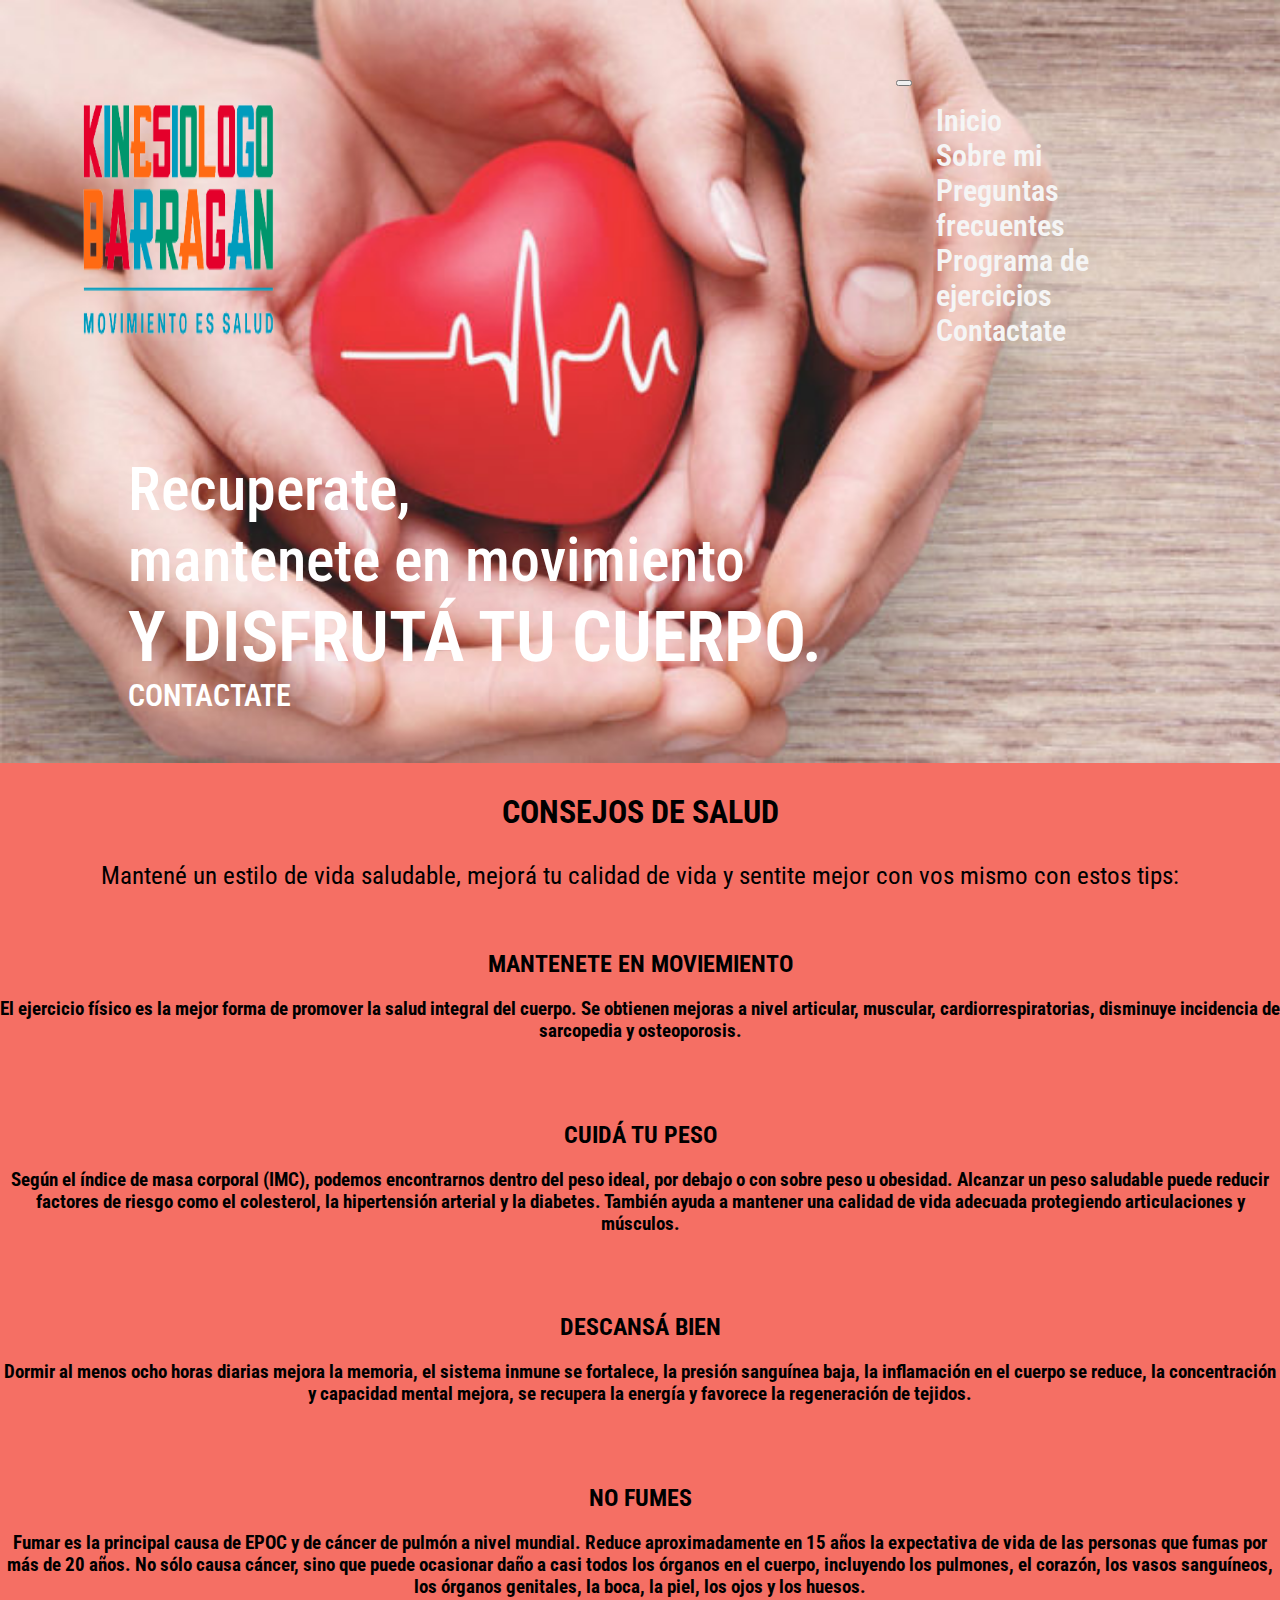
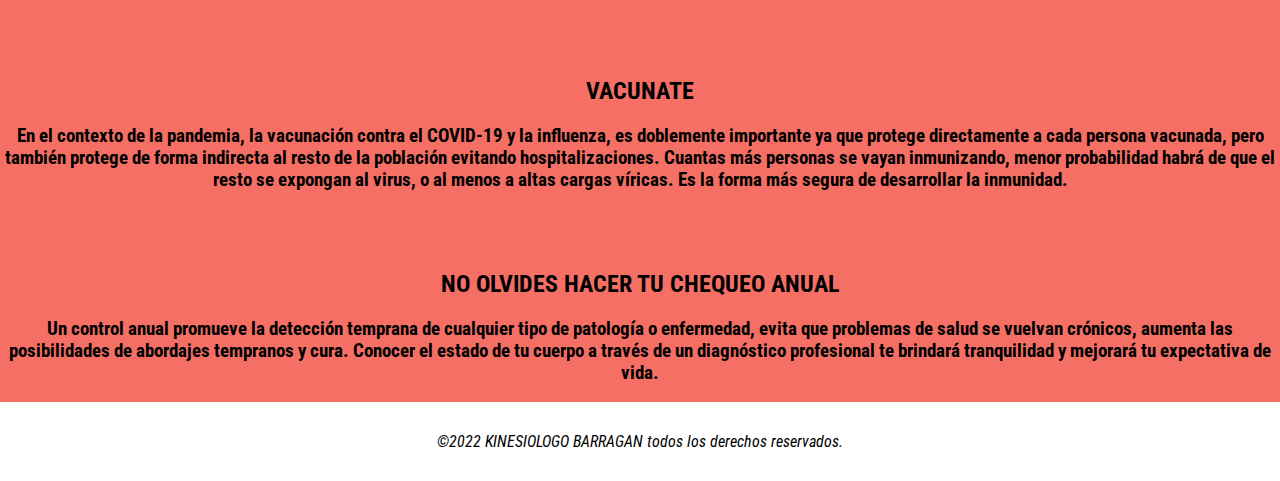
<file: consejos.html>
<!DOCTYPE html>
<html lang="es">

    <head>
        <meta charset="UTF-8">
        <meta http-equiv="X-UA-Compatible" content="IE=edge">
        <meta name="viewport" content="width=device-width, initial-scale=1.0">
        <meta name="keywords" content="ejercicios, kinesiologo, kinesiologia, programas, salud, rehabilitacion"/>      
        <meta name="description" content="Acá tenés tu mejor programa de ejercicios personalizado"/>
        <link rel="preconnect" href="https://fonts.googleapis.com">
        <link rel="preconnect" href="https://fonts.gstatic.com" crossorigin>
        <link rel="preconnect" href="https://fonts.googleapis.com">
        <link rel="preconnect" href="https://fonts.gstatic.com" crossorigin>
        <link href="https://fonts.googleapis.com/css2?family=Roboto+Condensed:ital,wght@0,300;0,400;0,700;1,300;1,400;1,700&display=swap" rel="stylesheet">
        <link rel="stylesheet" href="css/estilos.css">
        <!-- CSS only -->
        <link href="https://cdn.jsdelivr.net/npm/bootstrap@5.2.0/dist/css/bootstrap.min.css" rel="stylesheet" integrity="sha384-gH2yIJqKdNHPEq0n4Mqa/HGKIhSkIHeL5AyhkYV8i59U5AR6csBvApHHNl/vI1Bx" crossorigin="anonymous">
        <title>CONSEJOS</title>
    </head>

    <body>
        <section class="principal1">
            
            <div class="principalfoto">

                <div class="principal-foto">

                    <div class="logo">
                        <img src="Foto/kinegrande.png" alt="logo" title="logo" width="220"/>
                    </div>
                    
                    <nav class="navbar navbar-expand-lg fw-normal h2 justify-content-end">
                        <div class="container-fluid">
                        
                            <button class="navbar-toggler" type="button" data-bs-toggle="collapse" data-bs-target="#navbarNav" aria-controls="navbarNav" aria-expanded="false" aria-label="Toggle navigation">
                                <span class="navbar-toggler-icon"></span>
                            </button>
                            
                            <div class="collapse navbar-collapse" id="navbarNav">
                                <ul class="navbar-nav d-flex justify-content-end flex-wrap">
                    
                                    <li class="nav-item">
                                        <a class="nav-link text-light" href="index.html">Inicio</a>
                                    </li>
                                    <li class="nav-item">
                                        <a class="nav-link text-light" href="sobremi.html">Sobre mi</a>
                                    </li>
                                    <li class="nav-item">
                                        <a class="nav-link text-light" href="preguntasfrecuentes.html">Preguntas frecuentes</a>
                                    </li>
                                    <li class="nav-item">
                                        <a class="nav-link text-light" href="programadeejercicios.html">Programa de ejercicios</a>
                                    </li>
                                    <li class="nav-item">
                                        <a class="nav-link text-light" href="contactate.html">Contactate</a>
                                    </li>
                        
                                </ul>
                        </div>
                        </div>
                    </nav>
                </div>

                
                <div class="slogan">    

                    <!--texto y boton sobre la foto-->
                    <span> Recuperate, <br/>
                        mantenete en movimiento <br/>                
                        <strong>Y DISFRUTÁ TU CUERPO.</strong>
                    </span>
                    <div>
                        <a class="boton" href="contactate.html">CONTACTATE</a>
                    </div>
                </div>

            </div> 

        </section>

        <main class="grid-consejos">

            <div class="gridcons1">
                <h1>CONSEJOS DE SALUD</h1>                  
                <div>
                    <p>Mantené un estilo de vida saludable, mejorá tu calidad de vida y sentite mejor con vos mismo con estos tips:</p>
                </div>
            </div>
           
            <div class="gridcons2">
                <h2>MANTENETE EN MOVIEMIENTO</h2>
                    <h3>El ejercicio físico es la mejor forma de promover la salud integral del cuerpo. Se obtienen mejoras a nivel articular, muscular, cardiorrespiratorias, disminuye incidencia de sarcopedia y osteoporosis.</h3>    
            </div>

            <div class="gridcons3">
                <h2>CUIDÁ TU PESO</h2>
                    <h3>Según el índice de masa corporal (IMC), podemos encontrarnos dentro del peso ideal, por debajo o con sobre peso u obesidad.  Alcanzar un peso saludable puede reducir factores de riesgo como el colesterol, la hipertensión arterial y la diabetes. También ayuda a mantener una calidad de vida adecuada protegiendo articulaciones y músculos.</h3>
            </div>   

            <div class="gridcons4">
                <h2>DESCANSÁ BIEN</h2>
                    <h3>Dormir al menos ocho horas diarias mejora la memoria, el sistema inmune se fortalece, la presión sanguínea baja, la inflamación en el cuerpo se reduce, la concentración y capacidad mental mejora, se recupera la energía y favorece la regeneración de tejidos.</h3>
            </div>

            <div class="gridcons5">
                <h2>NO FUMES</h2>
                    <h3>Fumar es la principal causa de EPOC y de cáncer de pulmón a nivel mundial. Reduce aproximadamente en 15 años la expectativa de vida de las personas que fumas por más de 20 años. No sólo causa cáncer, sino que puede ocasionar daño a casi todos los órganos en el cuerpo, incluyendo los pulmones, el corazón, los vasos sanguíneos, los órganos genitales, la boca, la piel, los ojos y los huesos.</h3>
            </div>

            <div class="gridcons6">
                <h2>VACUNATE</h2>
                    <h3>En el contexto de la pandemia, la vacunación contra el COVID-19 y la influenza, es doblemente importante ya que protege directamente a cada persona vacunada, pero también protege de forma indirecta al resto de la población evitando hospitalizaciones. Cuantas más personas se vayan inmunizando, menor probabilidad habrá de que el resto se expongan al virus, o al menos a altas cargas víricas. Es la forma más segura de desarrollar la inmunidad.</h3>
            </div>

            <div class="gridcons7">
                <h2>NO OLVIDES HACER TU CHEQUEO ANUAL</h2>
                    <h3>Un control anual promueve la detección temprana de cualquier tipo de patología o enfermedad, evita que problemas de salud se vuelvan crónicos, aumenta las posibilidades de abordajes tempranos y cura. Conocer el estado de tu cuerpo a través de un diagnóstico profesional te brindará tranquilidad y mejorará tu expectativa de vida.</h3>
            </div>

        </main>

        
        <footer>
            <p>©2022 KINESIOLOGO BARRAGAN todos los derechos reservados.</p>
        </footer>

        <!-- JavaScript Bundle with Popper -->
        <script src="https://cdn.jsdelivr.net/npm/bootstrap@5.2.0/dist/js/bootstrap.bundle.min.js" integrity="sha384-A3rJD856KowSb7dwlZdYEkO39Gagi7vIsF0jrRAoQmDKKtQBHUuLZ9AsSv4jD4Xa" crossorigin="anonymous"></script>

    </body>
    
</html>
</file>
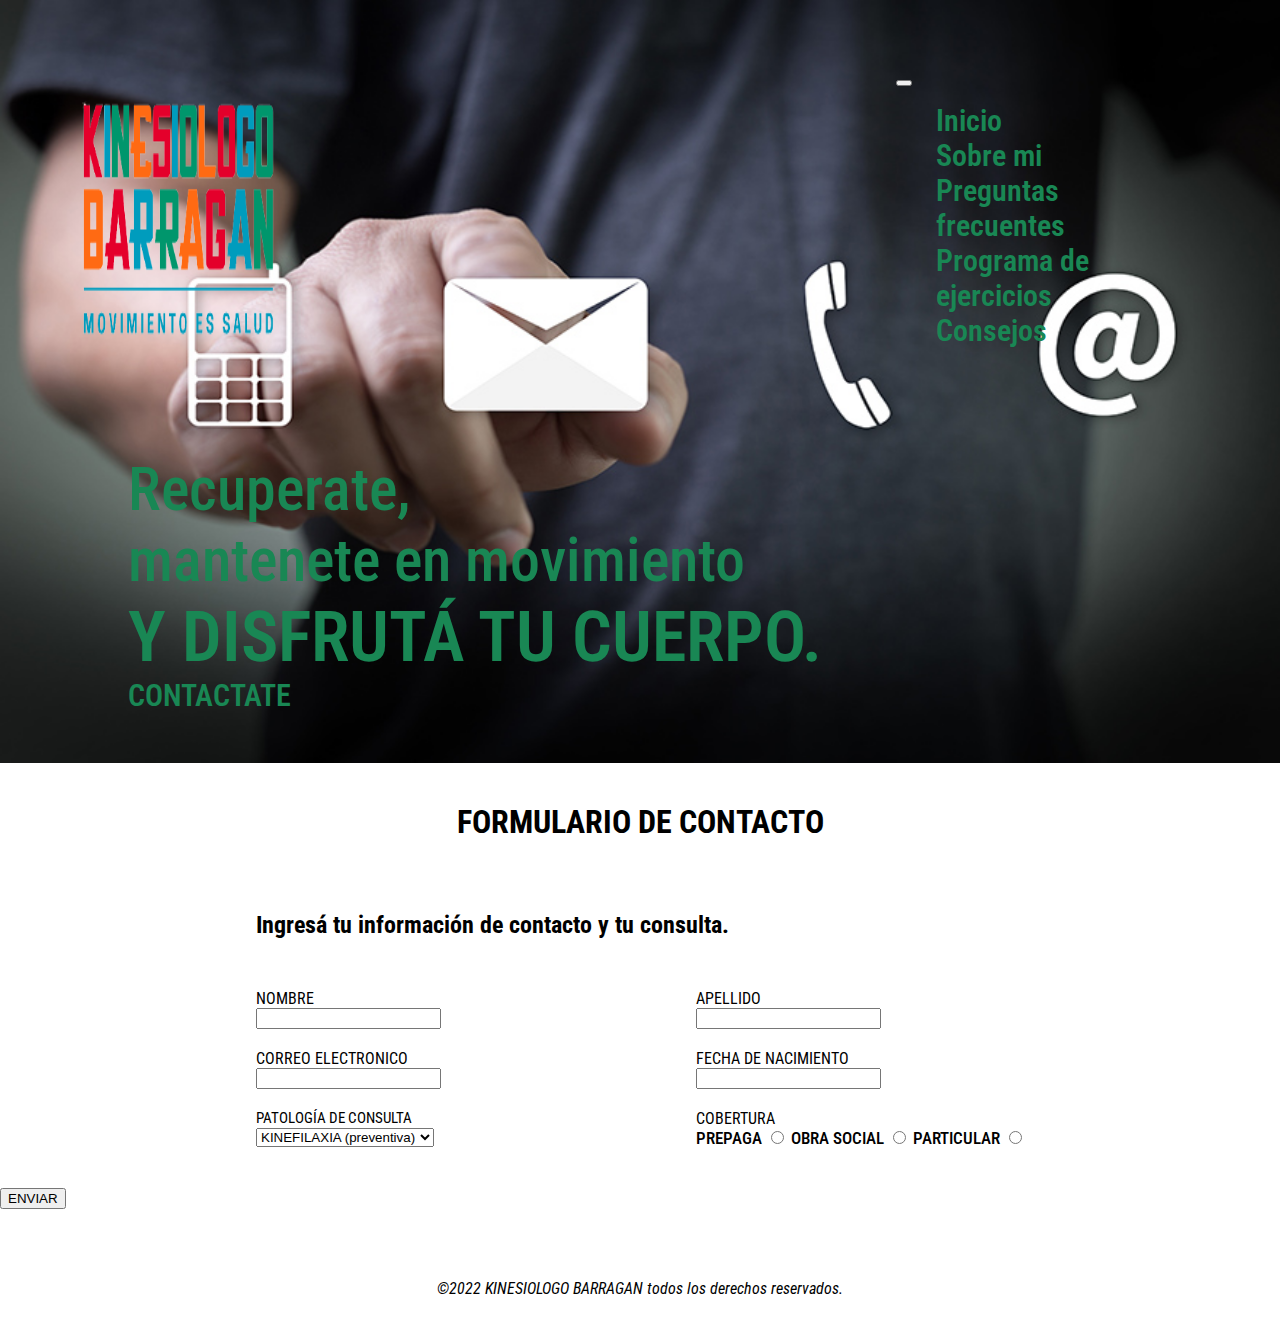
<file: contactate.html>
<!DOCTYPE html>
<html lang="es">
    <head>
        <meta charset="UTF-8">
        <meta http-equiv="X-UA-Compatible" content="IE=edge">
        <meta name="viewport" content="width=device-width, initial-scale=1.0">
        <meta name="keywords" content="ejercicios, kinesiologo, kinesiologia, programas, salud, rehabilitacion"/>      
        <meta name="description" content="Acá tenés tu mejor programa de ejercicios personalizado"/>
        <link rel="preconnect" href="https://fonts.googleapis.com">
        <link rel="preconnect" href="https://fonts.gstatic.com" crossorigin>
        <link rel="preconnect" href="https://fonts.googleapis.com">
        <link rel="preconnect" href="https://fonts.gstatic.com" crossorigin>
        <link href="https://fonts.googleapis.com/css2?family=Roboto+Condensed:ital,wght@0,300;0,400;0,700;1,300;1,400;1,700&display=swap" rel="stylesheet">
        <link rel="stylesheet" href="css/estilos.css">
        <!-- CSS only -->
        <link href="https://cdn.jsdelivr.net/npm/bootstrap@5.2.0/dist/css/bootstrap.min.css" rel="stylesheet" integrity="sha384-gH2yIJqKdNHPEq0n4Mqa/HGKIhSkIHeL5AyhkYV8i59U5AR6csBvApHHNl/vI1Bx" crossorigin="anonymous">
        <title>CONTACTATE</title>
    </head>

    <body> 

        <section class="principal3">

            <div class="principalfoto">

                <div class="principal-foto">
    
                    <div class="logo">
                        <img src="Foto/kinegrande.png" alt="logo" title="logo" width="220"/>
                    </div>
                    
                    <nav class="navbar navbar-expand-lg fw-normal h2 justify-content-end">

                        <div class="container-fluid">
                            
                            <button class="navbar-toggler" type="button" data-bs-toggle="collapse" data-bs-target="#navbarNav" aria-controls="navbarNav" aria-expanded="false" aria-label="Toggle navigation">
                                <span class="navbar-toggler-icon text-success"></span>
                            </button>
                            
                            <div class="collapse navbar-collapse" id="navbarNav">

                                <ul class="navbar-nav d-flex justify-content-end flex-wrap">
                    
                                    <li class="nav-item">
                                        <a class="nav-link text-success" href="index.html">Inicio</a>
                                    </li>
                                    <li class="nav-item">
                                        <a class="nav-link text-success" href="sobremi.html">Sobre mi</a>
                                    </li>
                                    <li class="nav-item">
                                        <a class="nav-link text-success" href="preguntasfrecuentes.html">Preguntas frecuentes</a>
                                    </li>
                                    <li class="nav-item">
                                        <a class="nav-link text-success" href="programadeejercicios.html">Programa de ejercicios</a>
                                    </li>
                                    <li class="nav-item">
                                        <a class="nav-link text-success" href="consejos.html">Consejos</a>
                                    </li>
                        
                                </ul>

                            </div>
                            
                        </div>

                    </nav>

                </div>
                       
                <div class="slogan">    

                    <!--texto y boton sobre la foto-->
                    <span> Recuperate, <br/>
                        mantenete en movimiento <br/>                
                        <strong>Y DISFRUTÁ TU CUERPO.</strong>
                    </span>
                    <div>
                        <a class="boton" href="contactate.html">CONTACTATE</a>
                    </div>

                </div>
                        
            </div>

        </section>  
            


        <div class="formulario">

            <h1> FORMULARIO DE CONTACTO </h1>

            <form class="grid-form">

                <div class="gridform1"><h2> Ingresá tu información de contacto y tu consulta. </h2></div>
                
                <div class="gridform2">
                    <p>NOMBRE</p>
                    <input type="text" name="NOMBRE">
                </div>

                <div class="gridform3">
                    <p>APELLIDO</p>
                    <input type="text" name="APELLIDO">
                </div>

                <div class="gridform4">
                    <p>CORREO ELECTRONICO</p>
                    <input type="text" name="CORREO ELECTRONICO">
                </div>

                <div class="gridform5">
                    <p>FECHA DE NACIMIENTO</p>
                    <input type="text" name="FECHA DE NACIMIENTO">
                </div>
              
                <div class="gridform6">
                    <p>PATOLOGÍA DE CONSULTA</p>
                    <select> 
                        <option>KINEFILAXIA (preventiva)</option>
                        <option>TRAUMATOLOGÍA</option>
                        <option>ORTOPEDIA</option>
                        <option>DEPORTE</option>
                        <option>ERGONOMÍA</option>
                        <option>NEUROLOGÍA</option>
                        <option>CARDIO-RESPIRATORIO</option>
                        <option>PEDIATRÍA</option>
                        <option>GERIATRÍA</option>
                        <option>ESTÉTICA</option>
                    </select>
                </div>

                <div class="gridform7"> 
                    <p>COBERTURA</p>
                    <div>
                        <span>PREPAGA</span>
                        <input type="radio" name="opcion"/>
                        <span>OBRA SOCIAL</span>
                        <input type="radio" name="opcion"/>
                        <span>PARTICULAR</span>
                        <input type="radio" name="opcion"/>
                    </div>
                </div> 

            </form>

            <div class="d-grid gap-2">
                <button class="btn btn-primary btn-success" type="button">ENVIAR</button>
            </div>

        </div>

        <footer>
            <p>©2022 KINESIOLOGO BARRAGAN todos los derechos reservados.</p>
        </footer>

        <!-- JavaScript Bundle with Popper -->
        <script src="https://cdn.jsdelivr.net/npm/bootstrap@5.2.0/dist/js/bootstrap.bundle.min.js" integrity="sha384-A3rJD856KowSb7dwlZdYEkO39Gagi7vIsF0jrRAoQmDKKtQBHUuLZ9AsSv4jD4Xa" crossorigin="anonymous"></script>

    </body>

</html>
</file>
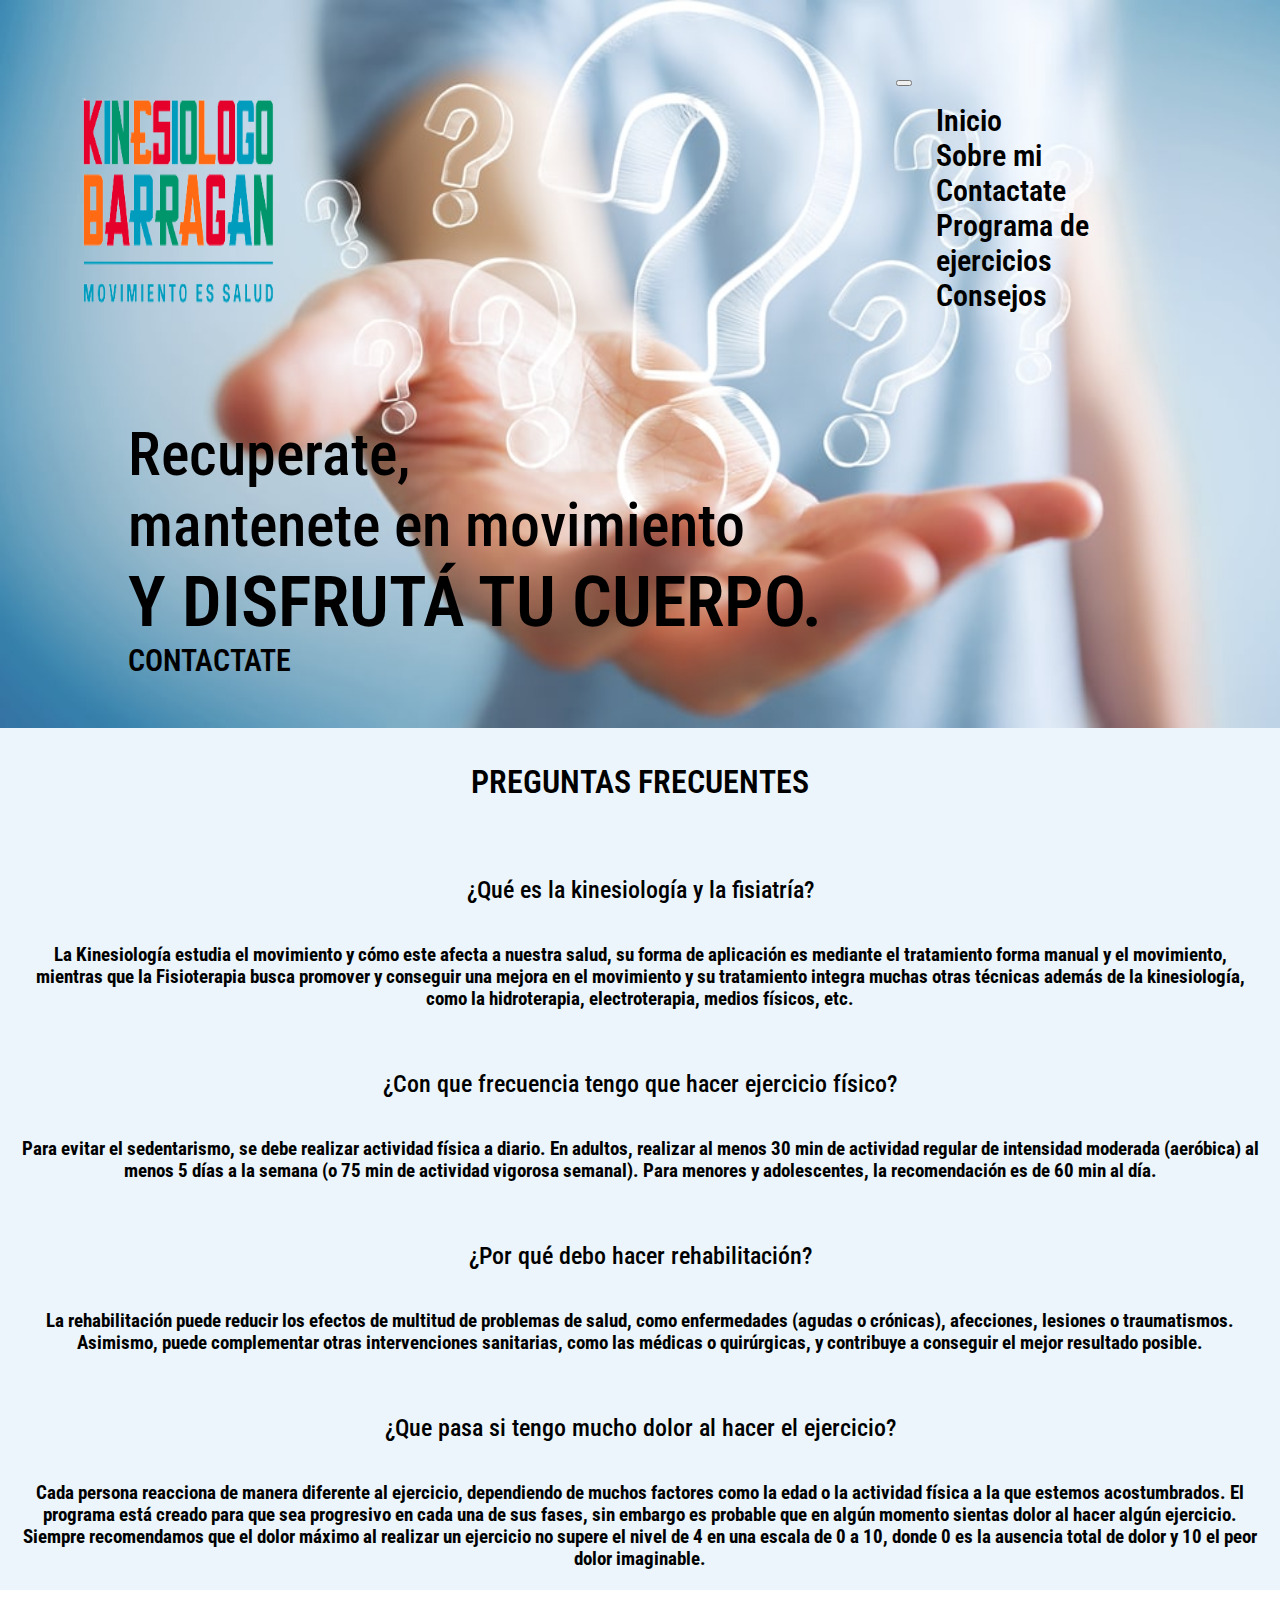
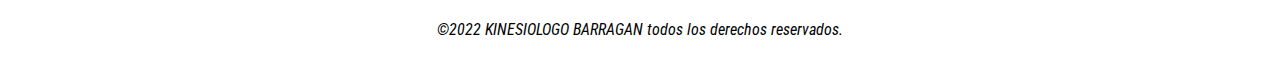
<file: preguntasfrecuentes.html>
<!DOCTYPE html>
<html lang="es">

    <head>
        <meta charset="UTF-8">
        <meta http-equiv="X-UA-Compatible" content="IE=edge">
        <meta name="viewport" content="width=device-width, initial-scale=1.0">
        <meta name="keywords" content="ejercicios, kinesiologo, kinesiologia, programas, salud, rehabilitacion"/>      
        <meta name="description" content="Acá tenés tu mejor programa de ejercicios personalizado"/>
        <link rel="preconnect" href="https://fonts.googleapis.com">
        <link rel="preconnect" href="https://fonts.gstatic.com" crossorigin>
        <link rel="preconnect" href="https://fonts.googleapis.com">
        <link rel="preconnect" href="https://fonts.gstatic.com" crossorigin>
        <link href="https://fonts.googleapis.com/css2?family=Roboto+Condensed:ital,wght@0,300;0,400;0,700;1,300;1,400;1,700&display=swap" rel="stylesheet">
        <link rel="stylesheet" href="css/estilos.css">
        <!-- CSS only -->
        <link href="https://cdn.jsdelivr.net/npm/bootstrap@5.2.0/dist/css/bootstrap.min.css" rel="stylesheet" integrity="sha384-gH2yIJqKdNHPEq0n4Mqa/HGKIhSkIHeL5AyhkYV8i59U5AR6csBvApHHNl/vI1Bx" crossorigin="anonymous">
        <title>PREGUNTAS FRECUENTES</title>
    </head>

    <body> 
        <section class="principal4">

            <div class="principalfoto">

                <div class="principal-foto">

                    <div class="logo">
                        <img src="Foto/kinegrande.png" alt="logo" title="logo" width="220"/>
                    </div>
                    
                    <nav class="navbar navbar-expand-lg fw-normal h2 justify-content-end">
                        
                        <div class="container-fluid">
                            
                            <button class="navbar-toggler" type="button" data-bs-toggle="collapse" data-bs-target="#navbarNav" aria-controls="navbarNav" aria-expanded="false" aria-label="Toggle navigation">
                                <span class="navbar-toggler-icon"></span>
                            </button>
                            
                            <div class="collapse navbar-collapse" id="navbarNav">
                                <ul class="navbar-nav d-flex justify-content-end flex-wrap">
                    
                                    <li class="nav-item">
                                        <a class="nav-link" href="index.html">Inicio</a>
                                    </li>
                                    <li class="nav-item">
                                        <a class="nav-link" href="sobremi.html">Sobre mi</a>
                                    </li>
                                    <li class="nav-item">
                                        <a class="nav-link" href="contactate.html">Contactate</a>
                                    </li>
                                    <li class="nav-item">
                                        <a class="nav-link" href="programadeejercicios.html">Programa de ejercicios</a>
                                    </li>
                                    <li class="nav-item">
                                        <a class="nav-link" href="consejos.html">Consejos</a>
                                    </li>
                        
                                </ul>

                            </div>

                        </div>

                    </nav>
                    
                </div>

                
                <div class="slogan">    

                    <!--texto y boton sobre la foto-->
                    <span> Recuperate, <br/>
                        mantenete en movimiento <br/>                
                        <strong>Y DISFRUTÁ TU CUERPO.</strong>
                    </span>
                    <div>
                        <a class="boton" href="contactate.html">CONTACTATE</a>
                    </div>
                </div>

                
            </div>  
            
        </section>

        <section class="grid-preguntas">

            <div class="gridpreg1">
                <h1>PREGUNTAS FRECUENTES</h1>
            </div>

            <div class="gridpreg2">
                <h2>¿Qué es la kinesiología y la fisiatría?</h2>
                <h3>La Kinesiología estudia el movimiento y cómo este afecta a nuestra salud, su forma de aplicación es mediante el tratamiento forma manual y el movimiento, mientras que la Fisioterapia busca promover y conseguir una mejora en el movimiento y su tratamiento integra muchas otras técnicas además de la kinesiología, como la hidroterapia, electroterapia, medios físicos, etc.</h3>
            </div>
            
            <div class="gridpreg3">
                <h2>¿Con que frecuencia tengo que hacer ejercicio físico?</h2>
                <h3>Para evitar el sedentarismo, se debe realizar actividad física a diario. En adultos, realizar al menos 30 min de actividad regular de intensidad moderada (aeróbica) al menos 5 días a la semana (o 75 min de actividad vigorosa semanal). Para menores y adolescentes, la recomendación es de 60 min al día.</h3>    
            </div>

            <div class="gridpreg4">
                <h2>¿Por qué debo hacer rehabilitación?</h2>
                <h3>La rehabilitación puede reducir los efectos de multitud de problemas de salud, como enfermedades (agudas o crónicas), afecciones, lesiones o traumatismos. Asimismo, puede complementar otras intervenciones sanitarias, como las médicas o quirúrgicas, y contribuye a conseguir el mejor resultado posible.</h3>
            </div>

            <div class="gridpreg5">
                <h2>¿Que pasa si tengo mucho dolor al hacer el ejercicio?</h2>
                <h3>Cada persona reacciona de manera diferente al ejercicio, dependiendo de muchos factores como la edad o la actividad física a la que estemos acostumbrados. El programa está creado para que sea progresivo en cada una de sus fases, sin embargo es probable que en algún momento sientas dolor al hacer algún ejercicio. Siempre recomendamos que el dolor máximo al realizar un ejercicio no supere el nivel de 4 en una escala de 0 a 10, donde 0 es la ausencia total de dolor y 10 el peor dolor imaginable.</h3>
            </div>
                
        </section>

        <footer>
            <p>©2022 KINESIOLOGO BARRAGAN todos los derechos reservados.</p>
        </footer>

        <!-- JavaScript Bundle with Popper -->
        <script src="https://cdn.jsdelivr.net/npm/bootstrap@5.2.0/dist/js/bootstrap.bundle.min.js" integrity="sha384-A3rJD856KowSb7dwlZdYEkO39Gagi7vIsF0jrRAoQmDKKtQBHUuLZ9AsSv4jD4Xa" crossorigin="anonymous"></script>

    </body>    
</html>
</file>
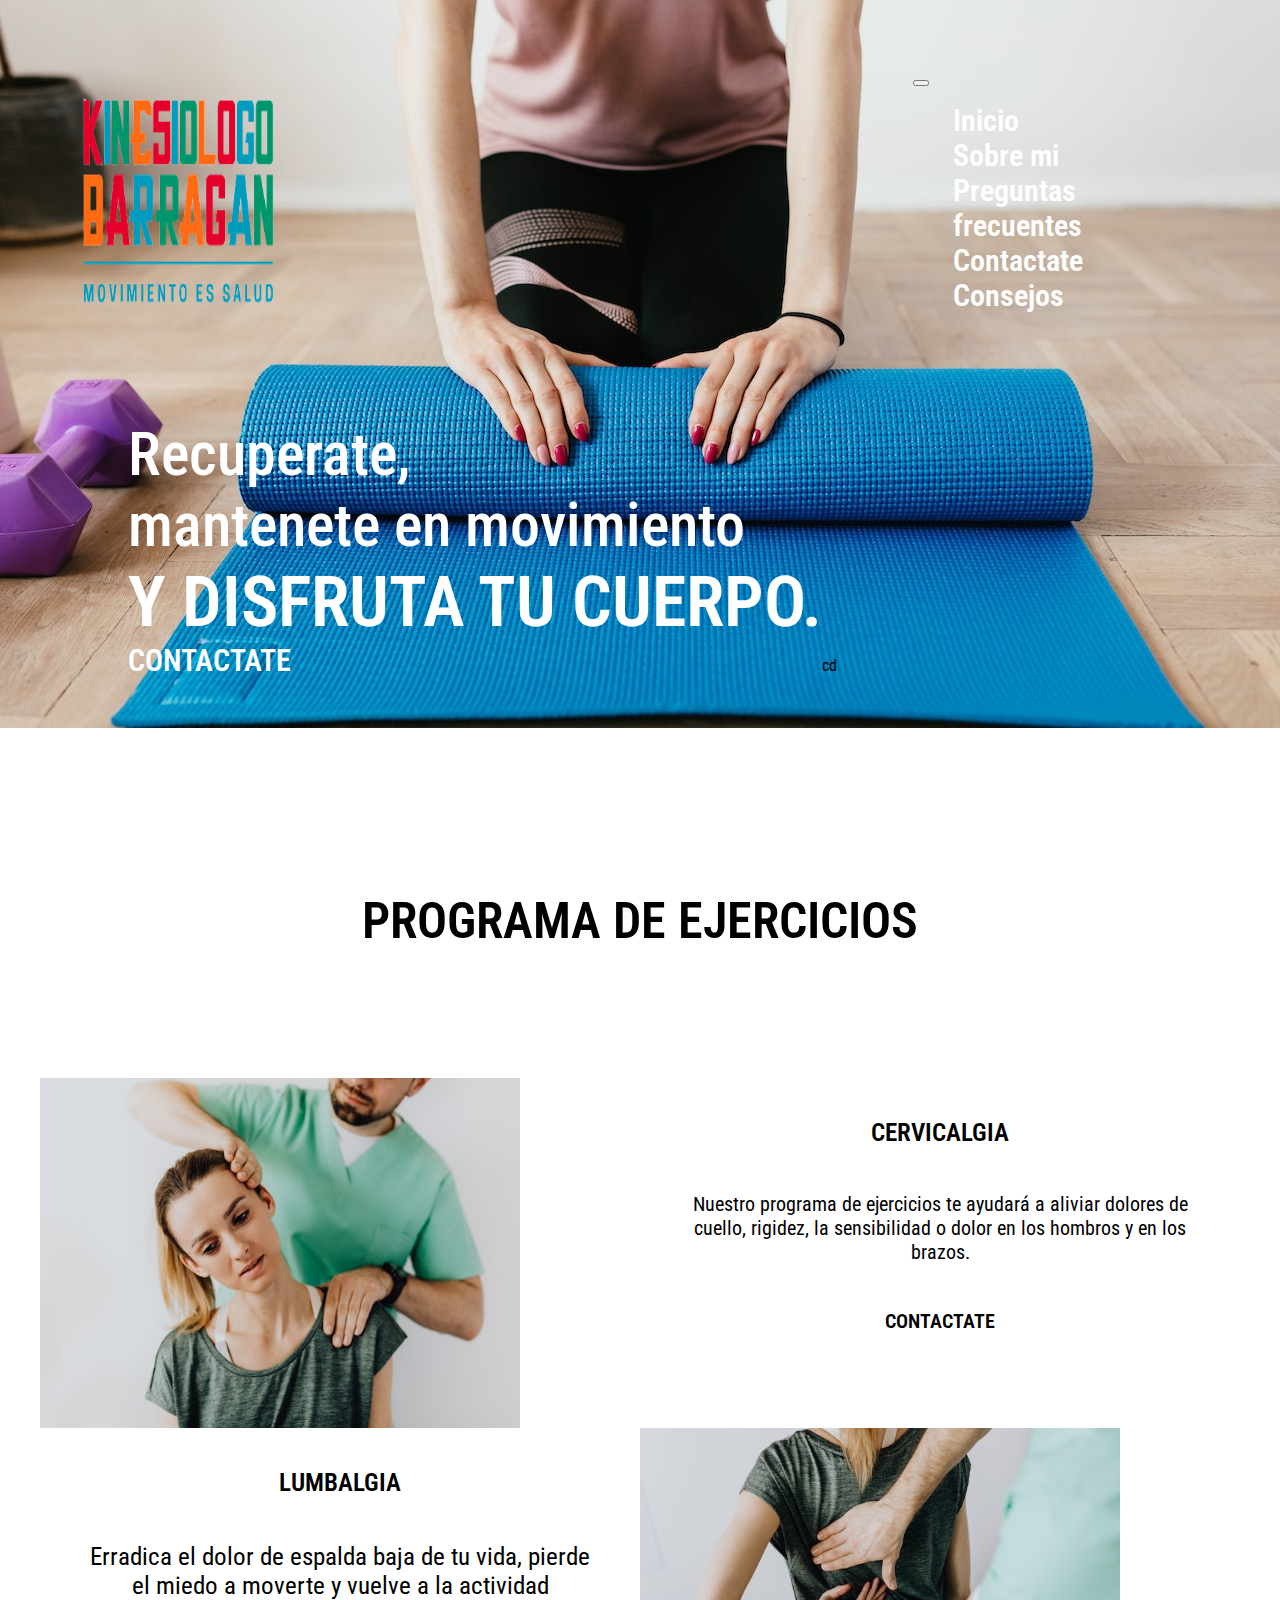
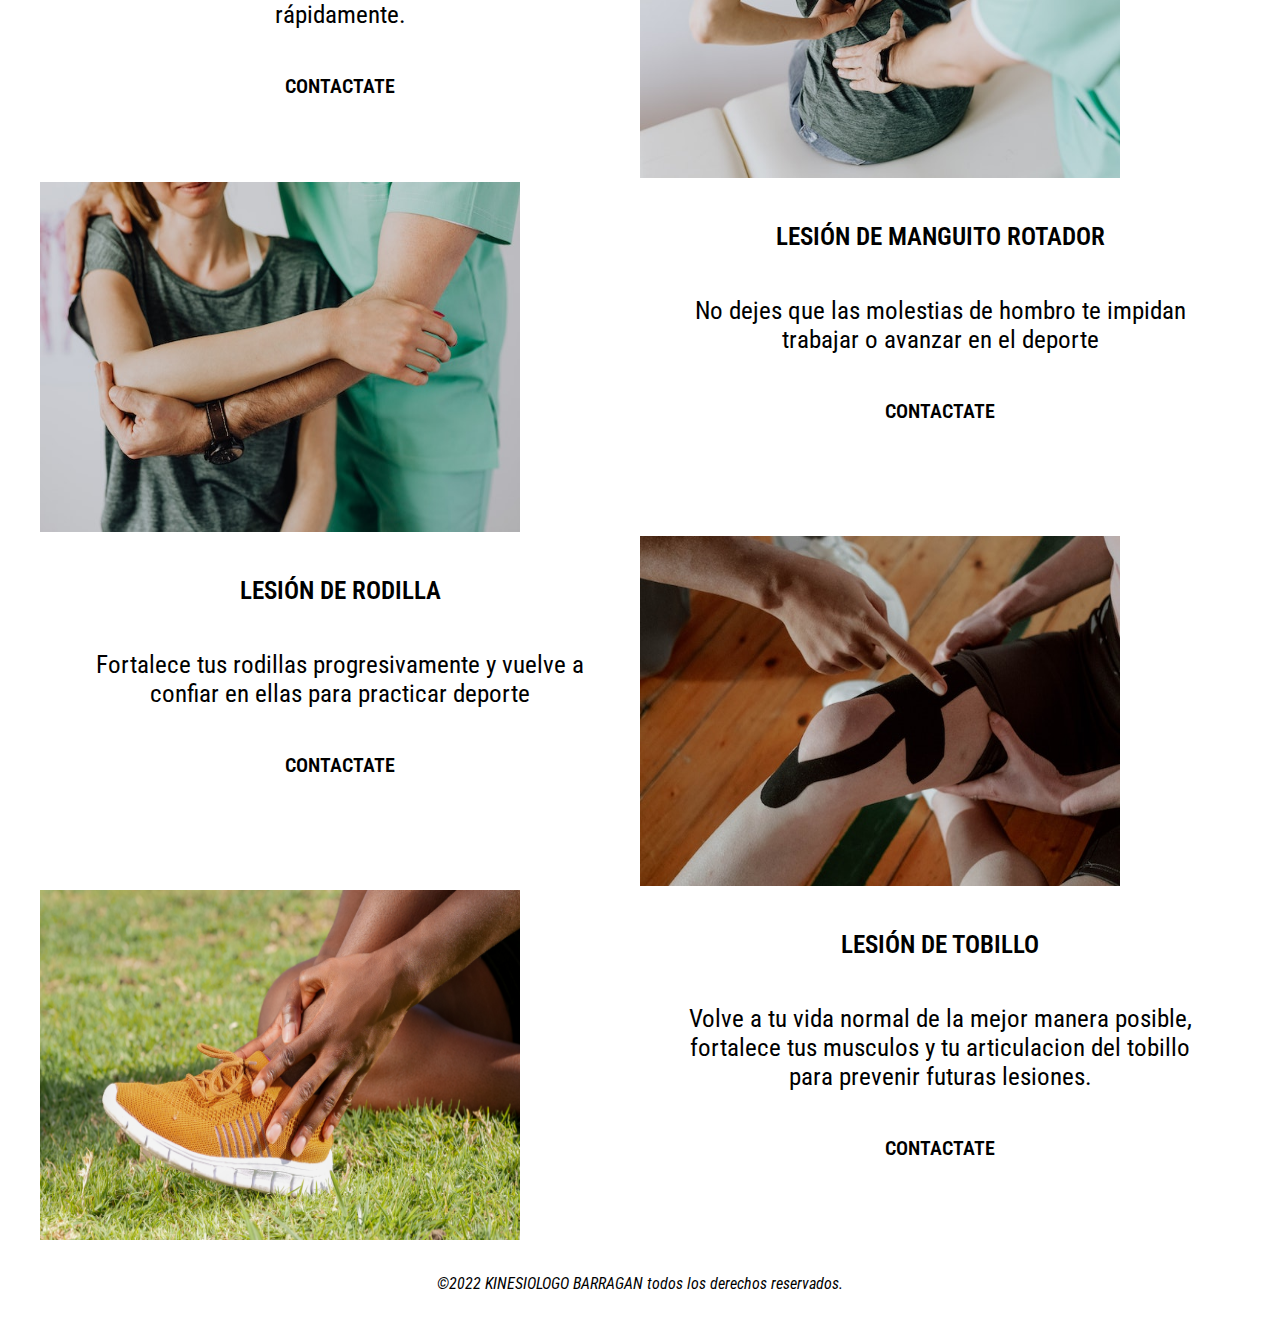
<file: programadeejercicios.html>
<!DOCTYPE html>
<html lang="es">

    <head>
        <meta charset="UTF-8">
        <meta http-equiv="X-UA-Compatible" content="IE=edge">
        <meta name="viewport" content="width=device-width, initial-scale=1.0">
        <meta name="keywords" content="ejercicios, kinesiologo, kinesiologia, programas, salud, rehabilitacion"/>      
        <meta name="description" content="Encontrá el mejor programa de ejercicios personalizado"/>
        <link rel="preconnect" href="https://fonts.googleapis.com">
        <link rel="preconnect" href="https://fonts.gstatic.com" crossorigin>
        <link rel="preconnect" href="https://fonts.googleapis.com">
        <link rel="preconnect" href="https://fonts.gstatic.com" crossorigin>
        <link href="https://fonts.googleapis.com/css2?family=Roboto+Condensed:ital,wght@0,300;0,400;0,700;1,300;1,400;1,700&display=swap" rel="stylesheet">
        <link rel="stylesheet" href="css/estilos.css">
        <!-- CSS only -->
        <link href="https://cdn.jsdelivr.net/npm/bootstrap@5.2.0/dist/css/bootstrap.min.css" rel="stylesheet" integrity="sha384-gH2yIJqKdNHPEq0n4Mqa/HGKIhSkIHeL5AyhkYV8i59U5AR6csBvApHHNl/vI1Bx" crossorigin="anonymous">
        <title>PROGRAMA DE EJERCICIOS</title>
    </head>

    <body> 
        <section class="principal5">
           
            <div class="principalfoto">

                <div class="principal-foto">

                    <div class="logo">
                        <img src="Foto/kinegrande.png" alt="logo" title="logo" width="220"/>
                    </div>
                    
                    <nav class="navbar navbar-expand-lg fw-normal h2 justify-content-end">
                        
                        <div class="container-fluid">
                          
                            <button class="navbar-toggler" type="button" data-bs-toggle="collapse" data-bs-target="#navbarNav" aria-controls="navbarNav" aria-expanded="false" aria-label="Toggle navigation">
                                <span class="navbar-toggler-icon"></span>
                            </button>
                            
                            <div class="collapse navbar-collapse" id="navbarNav">
                                <ul class="navbar-nav d-flex justify-content-end flex-wrap">
                    
                                    <li class="nav-item">
                                        <a class="nav-link text-light" href="index.html">Inicio</a>
                                    </li>
                                    <li class="nav-item">
                                        <a class="nav-link text-light" href="sobremi.html">Sobre mi</a>
                                    </li>
                                    <li class="nav-item">
                                        <a class="nav-link text-light" href="preguntasfrecuentes.html">Preguntas frecuentes</a>
                                    </li>
                                    <li class="nav-item">
                                        <a class="nav-link text-light" href="contactate.html">Contactate</a>
                                    </li>
                                    <li class="nav-item">
                                        <a class="nav-link text-light" href="consejos.html">Consejos</a>
                                    </li>
                        
                                </ul>

                          </div>

                        </div>

                    </nav>

                </div>

                
                <div class="slogan">    

                    <!--texto y boton sobre la foto-->
                    <span> Recuperate, <br/>
                        mantenete en movimiento <br/>                
                        <strong>Y DISFRUTA TU CUERPO.</strong>
                    </span>
                    <div>
                        <a class="boton" href="contactate.html">CONTACTATE</a>
                    </div>
                </div>cd 

                
            </div>       

        </section>

        <main>

            <div class="grid-programa">

                <div class="gridprog1">
                    <h1>PROGRAMA DE EJERCICIOS</h1>
                </div>
            
                <div class="gridprog2">
                    <img src="Foto/cervicalgia.jpg" alt="dolorcuello" title="logo dolor de cuello" width="480" height="350"/>
                </div>
            
                <div class="gridprog3">
                    <h2>CERVICALGIA</h2>
                    <p>Nuestro programa de ejercicios te ayudará a aliviar dolores de cuello, rigidez, la sensibilidad o dolor en los hombros y en los brazos.</p>
                    <a href="contactate.html">CONTACTATE</a>
                </div>
            
                <div class="gridprog4">
                    <img src="Foto/lumbalgia.jpg" alt="dolorcintura" title="logo dolor de cintura" width="480" height="350"/>
                </div>
            
                <div class="gridprog5">
                    <h2>LUMBALGIA</h2>
                    <p>Erradica el dolor de espalda baja de tu vida, pierde el miedo a moverte y vuelve a la actividad rápidamente.</P>
                    <a href="contactate.html">CONTACTATE</a>
                </div>
                
                <div class="gridprog6">
                    <img src="Foto/manguito.jpg" alt="dolorhombro" title="logo dolor de hombro" width="480" height="350"/>
                </div>
            
                <div class="gridprog7">
                    <h2>LESIÓN DE MANGUITO ROTADOR</h2>
                    <p>No dejes que las molestias de hombro te impidan trabajar o avanzar en el deporte</p>
                    <a href="contactate.html">CONTACTATE</a>
                </div>
            
                <div class="gridprog8">
                    <img src="Foto/rodilla.jpg" alt="dolorrodilla" title="logo dolor de rodilla" width="480" height="350">
                </div>
            
                <div class="gridprog9">
                    <h2>LESIÓN DE RODILLA</h2>
                    <p>Fortalece tus rodillas progresivamente y vuelve a confiar en ellas para practicar deporte</p>
                    <a href="contactate.html">CONTACTATE</a>
                </div>
            
                <div class="gridprog10">
                    <img src="Foto/tobillo.jpg" alt="dolortobillo" title="logo dolor de tobillo" width="480" height="350"> 
                </div>  
                
                <div class="gridprog11">
                    <h2>LESIÓN DE TOBILLO</h2>
                    <p>Volve a tu vida normal de la mejor manera posible, fortalece tus musculos y tu articulacion del tobillo para prevenir futuras lesiones.</p>    
                    <a href="contactate.html">CONTACTATE</a>
                </div>
                        
            </div>  

        </main>  

        <footer>
            <p>©2022 KINESIOLOGO BARRAGAN todos los derechos reservados.</p>
        </footer> 

        <!-- JavaScript Bundle with Popper -->
        <script src="https://cdn.jsdelivr.net/npm/bootstrap@5.2.0/dist/js/bootstrap.bundle.min.js" integrity="sha384-A3rJD856KowSb7dwlZdYEkO39Gagi7vIsF0jrRAoQmDKKtQBHUuLZ9AsSv4jD4Xa" crossorigin="anonymous"></script>

    </body>
</html>
</file>
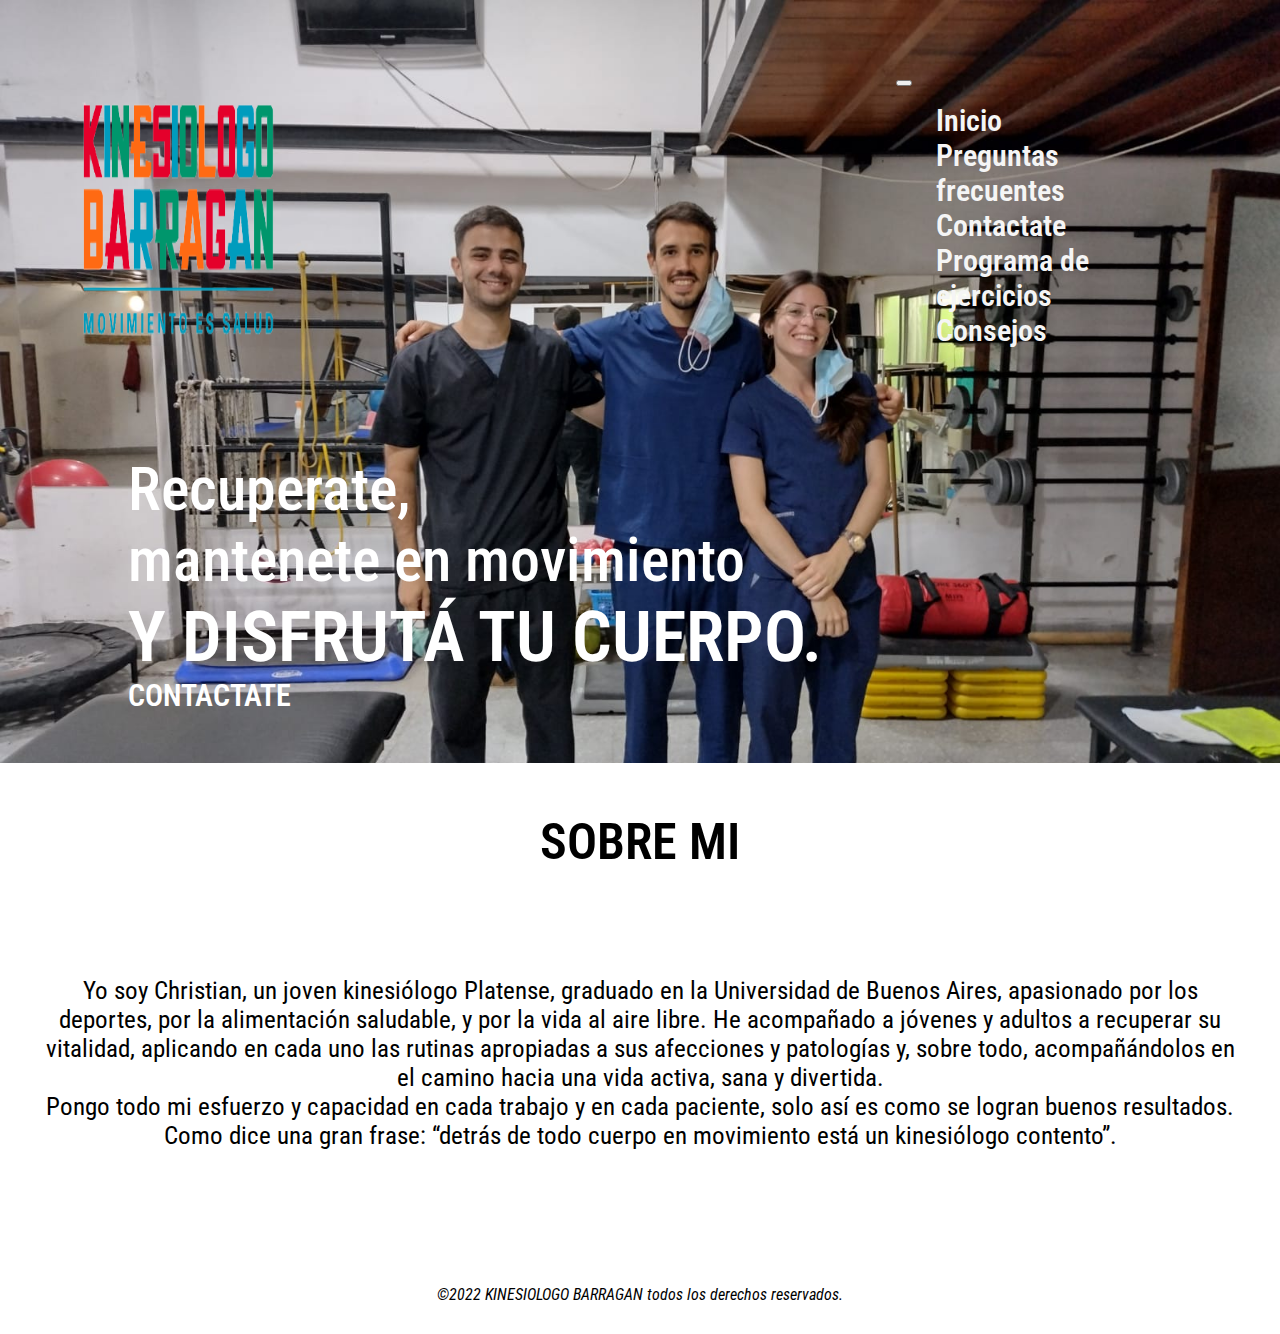
<file: sobremi.html>
<!DOCTYPE html>
<html lang="es">
    <head>
        <meta charset="UTF-8">
        <meta http-equiv="X-UA-Compatible" content="IE=edge">
        <meta name="viewport" content="width=device-width, initial-scale=1.0">
        <meta name="keywords" content="ejercicios, kinesiologo, kinesiologia, programas, salud, rehabilitacion"/>      
        <meta name="description" content="Acá tenés tu mejor programa de ejercicios personalizado"/>
        <link rel="preconnect" href="https://fonts.googleapis.com">
        <link rel="preconnect" href="https://fonts.gstatic.com" crossorigin>
        <link rel="preconnect" href="https://fonts.googleapis.com">
        <link rel="preconnect" href="https://fonts.gstatic.com" crossorigin>
        <link href="https://fonts.googleapis.com/css2?family=Roboto+Condensed:ital,wght@0,300;0,400;0,700;1,300;1,400;1,700&display=swap" rel="stylesheet">
        <link rel="stylesheet" href="css/estilos.css">
        <!-- CSS only -->
        <link href="https://cdn.jsdelivr.net/npm/bootstrap@5.2.0/dist/css/bootstrap.min.css" rel="stylesheet" integrity="sha384-gH2yIJqKdNHPEq0n4Mqa/HGKIhSkIHeL5AyhkYV8i59U5AR6csBvApHHNl/vI1Bx" crossorigin="anonymous">
        <title>SOBRE MI</title>
    </head>

    <body> 
        <section class="principal6">
            
            <div class="principalfoto">

                <div class="principal-foto">

                    <div class="logo">
                        <img src="Foto/kinegrande.png" alt="logo" title="logo" width="220"/>
                    </div>
                    
                    <nav class="navbar navbar-expand-lg fw-normal h2 justify-content-end">
                        
                        <div class="container-fluid">
                          
                            <button class="navbar-toggler" type="button" data-bs-toggle="collapse" data-bs-target="#navbarNav" aria-controls="navbarNav" aria-expanded="false" aria-label="Toggle navigation">
                                <span class="navbar-toggler-icon"></span>
                            </button>
                            
                            <div class="collapse navbar-collapse" id="navbarNav">
                                <ul class="navbar-nav d-flex justify-content-end flex-wrap">
                    
                                    <li class="nav-item">
                                        <a class="nav-link text-light" href="index.html">Inicio</a>
                                    </li>
                                    <li class="nav-item">
                                        <a class="nav-link text-light" href="preguntasfrecuentes.html">Preguntas frecuentes</a>
                                    </li>
                                    <li class="nav-item">
                                        <a class="nav-link text-light" href="contactate.html">Contactate</a>
                                    </li>
                                    <li class="nav-item">
                                        <a class="nav-link text-light" href="programadeejercicios.html">Programa de ejercicios</a>
                                    </li>
                                    <li class="nav-item">
                                        <a class="nav-link text-light" href="consejos.html">Consejos</a>
                                    </li>
                        
                                </ul>

                          </div>

                        </div>

                    </nav>

                </div>

                
                <div class="slogan">    

                    <!--texto y boton sobre la foto-->
                    <span> Recuperate, <br/>
                        mantenete en movimiento <br/>                
                        <strong>Y DISFRUTÁ TU CUERPO.</strong>
                    </span>
                    <div>
                        <a class="boton" href="contactate.html">CONTACTATE</a>
                    </div>
                </div>

                
            </div>

        </section>
        
        <section class="sobremi">

            <h1>SOBRE MI</h1>
            
            <div>

                <P>Yo soy Christian, un joven kinesiólogo Platense, graduado en la Universidad de Buenos Aires, apasionado por los deportes, por la alimentación saludable, y por la vida al aire libre. He acompañado a jóvenes y adultos a recuperar su vitalidad, aplicando en cada uno las rutinas apropiadas a sus afecciones y patologías y, sobre todo, acompañándolos en el camino hacia una vida activa, sana y divertida. <BR>
                Pongo todo mi esfuerzo y capacidad en cada trabajo y en cada paciente, solo así es como se logran buenos resultados. Como dice una gran frase: “detrás de todo cuerpo en movimiento está un kinesiólogo contento”.</P>
                            
            </div>
        </section>

        <footer>
            <p>©2022 KINESIOLOGO BARRAGAN todos los derechos reservados.</p>
        </footer>

        <!-- JavaScript Bundle with Popper -->
        <script src="https://cdn.jsdelivr.net/npm/bootstrap@5.2.0/dist/js/bootstrap.bundle.min.js" integrity="sha384-A3rJD856KowSb7dwlZdYEkO39Gagi7vIsF0jrRAoQmDKKtQBHUuLZ9AsSv4jD4Xa" crossorigin="anonymous"></script>

    </body>

</html>
</file>
<file: css/estilos.css>
html,
body {
  padding: 0;
  margin: 0;
  font-family: 'Roboto Condensed', sans-serif !important; }

.container-fluid {
  width: 70% !important;
  padding-left: 40px !important;
  margin: 8px !important; }

.encabezado {
  display: flex;
  align-items: center; }

.principal-foto {
  display: flex;
  padding: 60px; }

.logo {
  display: flex;
  flex: 1;
  padding-left: 1%;
  margin-top: 5px; }

ul {
  list-style: none; }

.principal {
  background-image: url("../Foto/correr.jpg");
  background-size: cover;
  background-repeat: no-repeat;
  display: flex;
  flex-direction: column; }
  .principal .slogan {
    color: black; }
  .principal a {
    color: black; }

.principal1 {
  background-image: url("../Foto/salud.jpg");
  background-size: cover;
  background-repeat: no-repeat;
  display: flex;
  flex-direction: column; }

.principal3 {
  background-image: url("../Foto/fotocontacto.jpeg");
  background-size: cover;
  background-repeat: no-repeat;
  display: flex;
  flex-direction: column; }
  .principal3 .slogan {
    color: #198754; }
  .principal3 a {
    color: #198754; }

.principal4 {
  background-image: url("../Foto/preguntasfrecuentes.jpg");
  background-size: cover;
  background-repeat: no-repeat;
  display: flex;
  flex-direction: column; }
  .principal4 .slogan {
    color: black; }
  .principal4 a {
    color: black; }

.principal5 {
  background-image: url("../Foto/progejercicios.jpg");
  background-size: cover;
  background-repeat: no-repeat;
  display: flex;
  flex-direction: column; }
  .principal5 .slogan {
    color: white; }
  .principal5 a {
    color: white; }

.principal6 {
  background-image: url("../Foto/chris.jpg");
  background-size: cover;
  background-repeat: no-repeat;
  display: flex;
  flex-direction: column; }

.sobremi {
  margin-bottom: 40px; }
  .sobremi h1 {
    font-weight: 600;
    text-align: center;
    font-size: 50px;
    margin: 40px !important;
    margin-top: 50px !important; }
  .sobremi div {
    text-align: center;
    font-size: 25px;
    padding: 40px; }

a {
  text-decoration: inherit;
  background-color: transparent;
  color: whitesmoke;
  font-weight: 600;
  font-size: 30px;
  justify-content: end;
  transition-property: color, background;
  transition-duration: 0.5s, 0.5s;
  transition-timing-function: ease-in, ease-in-out;
  transition-delay: 0s; }
  a:hover {
    color: #456658;
    background-color: grey; }

.slogan {
  display: inline-block;
  flex-direction: column;
  justify-content: flex-start;
  margin-top: 30px;
  padding-left: 10%;
  color: white;
  margin-bottom: 50px; }

.boton {
  display: inline;
  align-items: center;
  justify-content: left;
  color: white; }

span {
  font-weight: 500;
  font-size: 60px;
  justify-content: center;
  align-items: center; }

strong {
  font-weight: 600;
  font-size: 70px; }

.titulos {
  display: flex;
  padding-top: 140px;
  padding-bottom: 20px;
  width: 90%;
  margin: auto; }
  .titulos h1 {
    font-size: 28px;
    text-align: justify;
    margin: 27px; }
  .titulos h2 {
    font-size: 23px;
    margin: 25px; }
  .titulos p {
    font-size: 20px;
    text-align: justify;
    width: 90%;
    margin: auto; }
  .titulos .texto {
    flex: 1; }

.carousel-inner {
  flex: 1;
  max-width: 700px !important;
  margin: auto; }

.caja_content {
  display: flex;
  justify-content: space-evenly;
  align-items: center;
  padding-top: 55px; }

.caja {
  display: flex;
  flex: 1;
  border-radius: 100%;
  text-align: center;
  align-items: center;
  width: 100%;
  height: 500px;
  font-weight: 600;
  color: white; }
  .caja h2 {
    font-weight: 600; }
  .caja p {
    font-size: 16px; }

.caja_1 {
  background-image: url(../Foto/you.jpg);
  background-size: cover;
  opacity: 0.7; }

.caja_2 {
  background-image: url(../Foto/disponibilidad.jpg);
  background-size: cover;
  opacity: 0.7; }

.caja_3 {
  background-image: url(../Foto/atencionpersonalizada.jpg);
  background-size: cover;
  opacity: 0.7; }

footer {
  font-style: italic;
  text-align: center;
  padding: 30px; }
  footer p {
    margin: 0; }

/* grid pagina de consejo */
.grid-consejos {
  row-gap: 40px;
  display: grid;
  width: 100%;
  background-color: #F56F64;
  grid-template-areas: "consejo" "moviemiento" "peso" "descansa" "fumar" "vacunate" "chequeo"; }
  .grid-consejos h1 {
    text-align: center;
    margin: 30px; }
  .grid-consejos p {
    font-size: 25px;
    text-align: center;
    margin: 0; }
  .grid-consejos h2 {
    text-align: center;
    margin: 20px; }
  .grid-consejos h3 {
    text-align: center; }

/*grid pagina preguntas frecuentes*/
.grid-preguntas {
  display: grid;
  width: 100%;
  grid-template-areas: "pregunta" "kine" "ejercicio" "rehab" "dolor";
  background-color: #EBF5FB; }
  .grid-preguntas h1 {
    text-align: center;
    margin: 35px;
    font-weight: 600; }
  .grid-preguntas h2 {
    text-align: center;
    margin: 40px;
    font-weight: 500; }
  .grid-preguntas h3 {
    text-align: center;
    margin: 20px; }

/*grid pagina programa de ejercicios*/
.grid-programa {
  display: grid;
  grid-template-columns: 600px 600px;
  grid-template-rows: 350px 350px;
  justify-content: center;
  grid-template-areas: "programa programa" "cervicalgia cervicalgia1" "lumbalgia1 lumbalgia" "manguito manguito1" "rodilla1 rodilla" "tobillo tobillo1"; }
  .grid-programa h1 {
    text-align: center; }
  .grid-programa h2 {
    text-align: center; }
  .grid-programa a {
    display: block;
    text-align: center;
    color: black;
    font-size: 20px; }
  .grid-programa p {
    text-align: center; }

.gridprog1 {
  grid-area: programa;
  padding: 130px; }
  .gridprog1 h1 {
    font-weight: 600;
    font-size: 50px; }

.gridprog2 {
  grid-area: cervicalgia; }

.gridprog3 {
  grid-area: cervicalgia1; }
  .gridprog3 h2 {
    margin-top: 40px;
    font-weight: 600;
    font-size: 25px; }
  .gridprog3 p {
    font-size: 20px;
    margin: 45px; }

.gridprog4 {
  grid-area: lumbalgia; }

.gridprog5 {
  grid-area: lumbalgia1; }
  .gridprog5 h2 {
    margin-top: 40px;
    font-weight: 600;
    font-size: 25px; }
  .gridprog5 p {
    font-size: 25px;
    margin: 45px; }

.gridprog6 {
  grid-area: manguito; }

.gridprog7 {
  grid-area: manguito1; }
  .gridprog7 h2 {
    margin-top: 40px;
    font-weight: 600;
    font-size: 25px; }
  .gridprog7 p {
    font-size: 25px;
    margin: 45px; }

.gridprog8 {
  grid-area: rodilla; }

.gridprog9 {
  grid-area: rodilla1; }
  .gridprog9 h2 {
    margin-top: 40px;
    font-weight: 600;
    font-size: 25px; }
  .gridprog9 p {
    font-size: 25px;
    margin: 45px; }

.gridprog10 {
  grid-area: tobillo; }

.gridprog11 {
  grid-area: tobillo1; }
  .gridprog11 h2 {
    margin-top: 40px;
    font-weight: 600;
    font-size: 25px; }
  .gridprog11 p {
    font-size: 25px;
    margin: 45px; }

/*grid pagina contacto*/
.grid-form {
  margin-top: 25px;
  display: grid;
  width: 80%;
  margin: 20%;
  margin-top: 50px;
  margin-bottom: 40px;
  grid-template-areas: "ingresa ingresa" "nombre apellido" "correo fecha" "patologia cobertura"; }

.gridform1 {
  grid-area: ingresa; }

.gridform2 {
  grid-area: nombre; }
  .gridform2 p {
    margin: 0;
    margin-top: 20px; }

.gridform3 {
  grid-area: apellido; }
  .gridform3 p {
    margin: 0;
    margin-top: 20px; }

.gridform4 {
  grid-area: correo; }
  .gridform4 p {
    margin: 0;
    margin-top: 20px; }

.gridform5 {
  grid-area: fecha; }
  .gridform5 p {
    margin: 0;
    margin-top: 20px; }

.gridform6 {
  grid-area: patologia; }
  .gridform6 p {
    margin: 0;
    margin-top: 20px; }

.gridform6 p {
  font-size: 15px; }
  .gridform6 p p {
    margin-top: 20px; }

.gridform7 {
  grid-area: cobertura; }
  .gridform7 p {
    margin: 0;
    margin-top: 20px; }
  .gridform7 span {
    font-size: 17px; }

.formulario {
  margin-top: 20px;
  margin-bottom: 40px; }
  .formulario h1 {
    text-align: center;
    margin: 40px; }
  .formulario h2 {
    margin-bottom: 30px; }

.d-grid {
  justify-items: center; }

.btn {
  max-width: 70% !important; }

@media (max-width: 480px) {
  a {
    font-size: 15px; }
  .caja_content {
    flex-wrap: wrap; }
  .caja {
    flex: auto; }
  .container-fluid {
    flex-direction: row-reverse; }
  .logo {
    padding-left: 1%;
    margin-top: 30px; }
  .redes li {
    Padding-right: 5px;
    margin-top: 40px; }
  .slogan {
    padding-left: 5%; }
  span {
    font-size: 30px; }
  strong {
    font-size: 45px; }
  .grid-programa {
    display: grid;
    grid-template-columns: 480px;
    grid-template-rows: 350px;
    justify-content: center;
    grid-template-areas: "programa" "cervicalgia" "cervicalgia1" "lumbalgia" "lumbalgia1" "manguito" "manguito1" "rodilla" "rodilla1" "tobillo" "tobillo1"; }
  .gridprog1 {
    grid-area: programa; }
  .gridprog2 {
    grid-area: cervicalgia; }
  .gridprog3 {
    grid-area: cervicalgia1; }
  .gridprog4 {
    grid-area: lumbalgia; }
  .gridprog5 {
    grid-area: lumbalgia1; }
  .gridprog6 {
    grid-area: manguito; }
  .gridprog7 {
    grid-area: manguito1; }
  .gridprog8 {
    grid-area: rodilla; }
  .gridprog9 {
    grid-area: rodilla1; }
  .gridprog10 {
    grid-area: tobillo; }
  .gridprog11 {
    grid-area: tobillo1; }
  .titulos {
    display: inline-block;
    padding-top: 10px;
    padding-bottom: 5px;
    width: 100%;
    margin: auto; }
    .titulos h1 {
      font-size: 28px;
      text-align: center;
      margin: 20px; }
    .titulos h2 {
      font-size: 18px;
      margin: 10px;
      text-align: center; }
    .titulos p {
      font-size: 15px;
      text-align: center;
      width: 90%;
      margin: auto; }
  .carousel-inner {
    margin-top: 20px;
    height: 50% !important; } }

@media (min-width: 481px) and (max-width: 991px) {
  .titulos {
    padding-top: 10px;
    padding-bottom: 5px;
    width: 100%; }
    .titulos h1 {
      font-size: 28px;
      text-align: center;
      margin: 20px; }
    .titulos h2 {
      font-size: 18px;
      margin: 10px;
      text-align: center; }
    .titulos p {
      font-size: 15px;
      text-align: center;
      width: 90%; }
  .texto {
    flex: 1; }
  .carousel-inner {
    flex: 1;
    margin-top: 20px;
    height: 100% !important;
    max-width: 495px !important; }
  .caja_content {
    flex-wrap: wrap; }
  .caja {
    flex: auto;
    width: 100%; }
  .container-fluid {
    flex-direction: row-reverse; }
  .grid-programa {
    display: grid;
    grid-template-columns: 480px 480px;
    width: auto;
    grid-template-rows: 350px 350px;
    justify-content: center; } }

@media (min-width: 992px) and (max-width: 1460px) {
  .titulos {
    display: flex;
    padding-top: 80px !important;
    width: 100%; }
    .titulos h1 {
      font-size: 23px !important;
      margin-top: 0 !important;
      padding-top: 10px; }
    .titulos h2 {
      font-size: 18px !important;
      margin: 20px !important; }
    .titulos p {
      font-size: 18px !important; }
    .titulos .texto {
      margin: 0; }
  .carousel-inner {
    max-width: 600px !important;
    padding-right: 10px; } }
</file>
